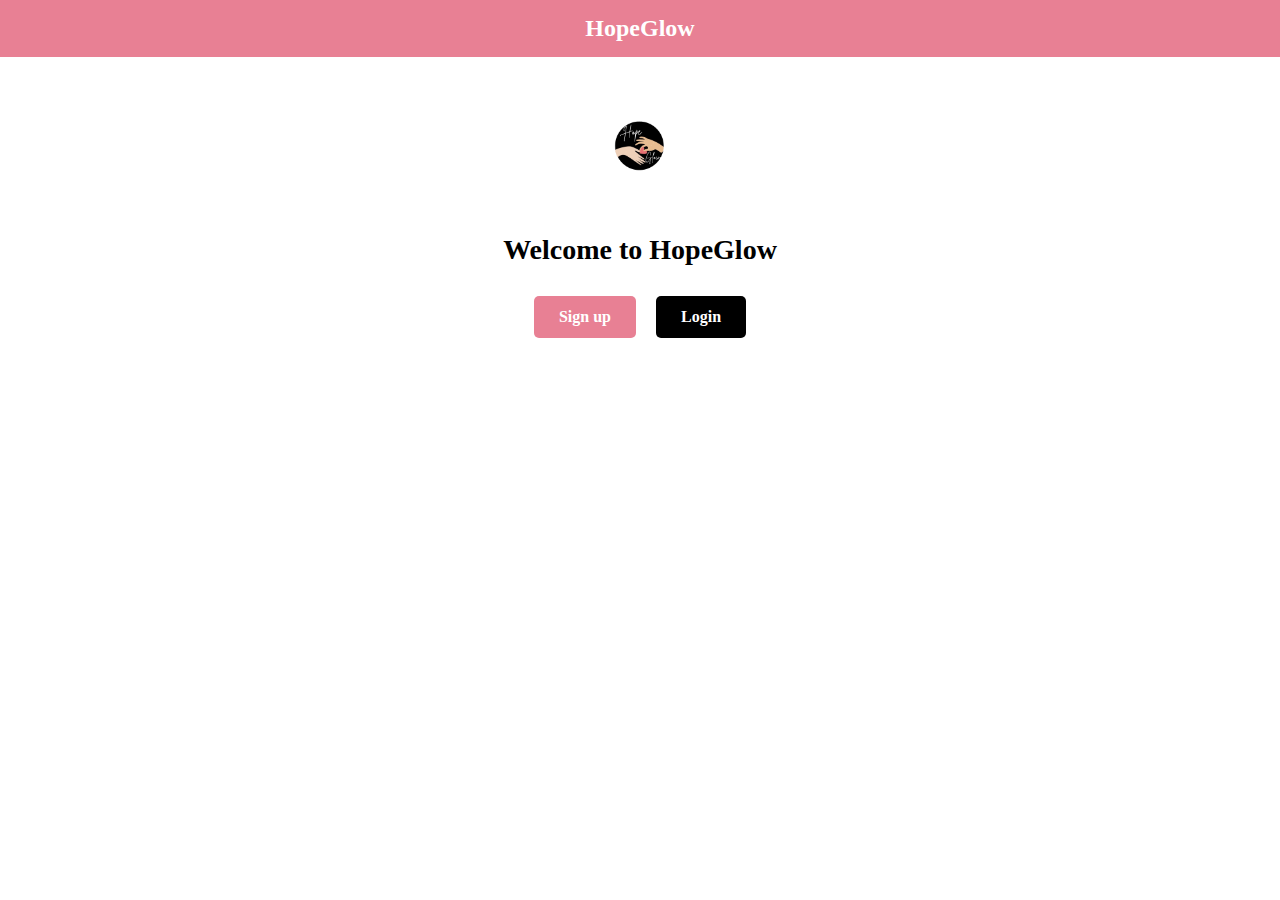
<file: index.html>
<!DOCTYPE html>
<html lang="en">
<head>
  <meta charset="UTF-8" />
  <meta name="viewport" content="width=device-width, initial-scale=1.0"/>
  <title>HopeGlow - Welcome</title>
  <link rel="stylesheet" href="index.css">
</head>
<body>
  <header>
    <h1>HopeGlow</h1>
  </header>

  <main class="container">
    <img src="HopeGlow-removebg-preview.png" alt="HopeGlow Logo" class="logo"/>
    <h2>Welcome to HopeGlow</h2>
    <div class="buttons">
      <a href="signup.html" class="btn pink">Sign up</a>
      <a href="login.html" class="btn black">Login</a>
    </div>
  </main>
</body>
</html>
</file>
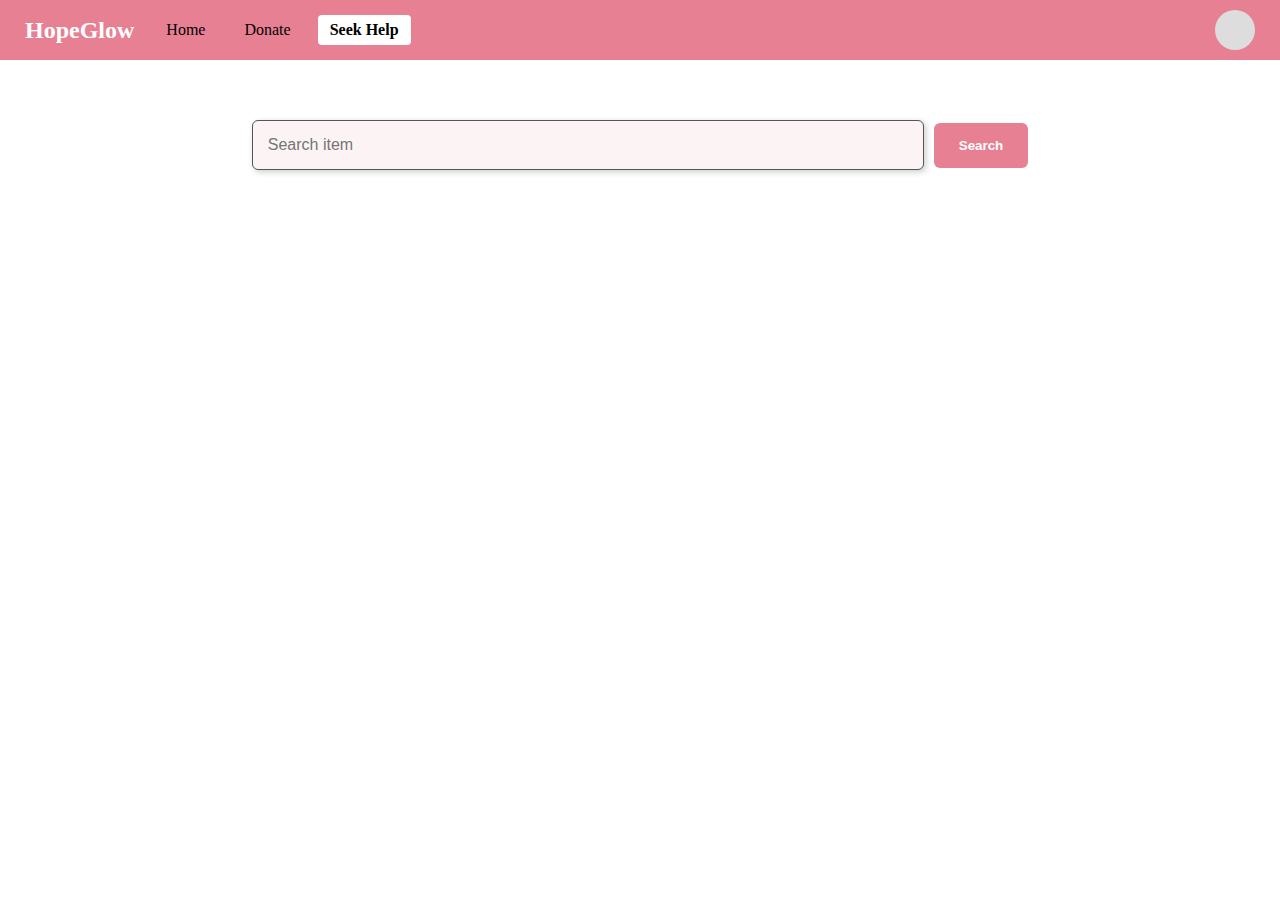
<file: seekHelp.html>
<!DOCTYPE html>
<html lang="en">
<head>
  <meta charset="UTF-8" />
  <meta name="viewport" content="width=device-width, initial-scale=1.0"/>
  <title>HopeGlow - Seek Help</title>
  <link rel="stylesheet" href="seekHelp.css">
</head>
<body>

  <!-- Navbar -->
  <header>
    <div class="nav-left">
      <h1 class="brand">HopeGlow</h1>
      <nav>
        <a href="home.html" class="nav-link ">Home</a>
        <a href="donate.html" class="nav-link">Donate</a>
        <a href="seek-help.html" class="nav-link active">Seek Help</a>
      </nav>
    </div>
    <div class="profile-icon"></div>
  </header>

  <!-- Main Content -->
  <main class="home-container">
    <div class="search-bar">
        <input type="text" class="search-input" placeholder="Search item">
        <button class="search-button">Search</button>
    </div>
  </main>

  <script>
    const search = document.querySelector('.search-bar');

    search.addEventListener("keydown", function(event){
      if(event.key === 'Enter'){
        alert("Searching an item");
      }
    })
    </script>
</body>
</html>
</file>
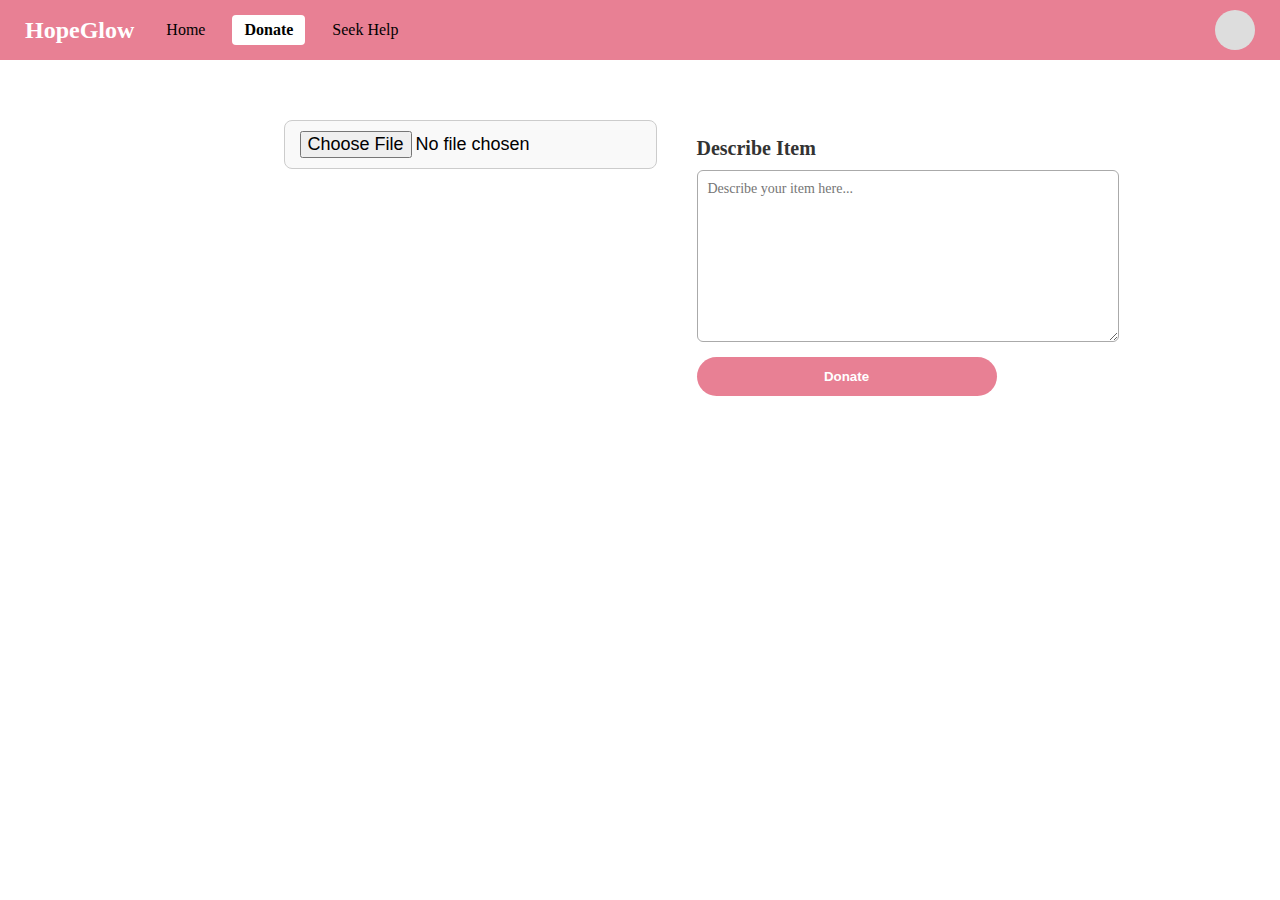
<file: upload.html>
<!DOCTYPE html>
<html lang="en">
<head>
  <meta charset="UTF-8" />
  <meta name="viewport" content="width=device-width, initial-scale=1.0"/>
  <title>HopeGlow - Upload</title>
  <link rel="stylesheet" href="donate.css">
</head>
<body>

  <!-- Navbar -->
  <header>
    <div class="nav-left">
      <h1 class="brand">HopeGlow</h1>
      <nav>
        <a href="home.html" class="nav-link">Home</a>
        <a href="donate.html" class="nav-link active">Donate</a>
        <a href="seekHelp.html" class="nav-link">Seek Help</a>
      </nav>
    </div>
    <div class="profile-icon"></div>
  </header>

  <!-- Upload section -->
  <main class="donate-section">
    <div class="left-preview">
      <input type="file" id="imageInput" accept="image/*">
      <img id="previewImage" class="preview-img" style="display: none;">
    </div>

    <div class="description-area">
      <h2>Describe Item</h2>
      <textarea placeholder="Describe your item here..."></textarea>
      <button class="donate-final">Donate</button>
    </div>
  </main>

  <script>
    const imageInput = document.getElementById('imageInput');
    const previewImage = document.getElementById('previewImage');

    imageInput.addEventListener('change', function() {
      const file = this.files[0];
      if (file) {
        const reader = new FileReader();
        reader.onload = function(e) {
          previewImage.src = e.target.result;
          previewImage.style.display = 'block';
        };
        reader.readAsDataURL(file);
      }
    });
  </script>
</body>
</html>
</file>
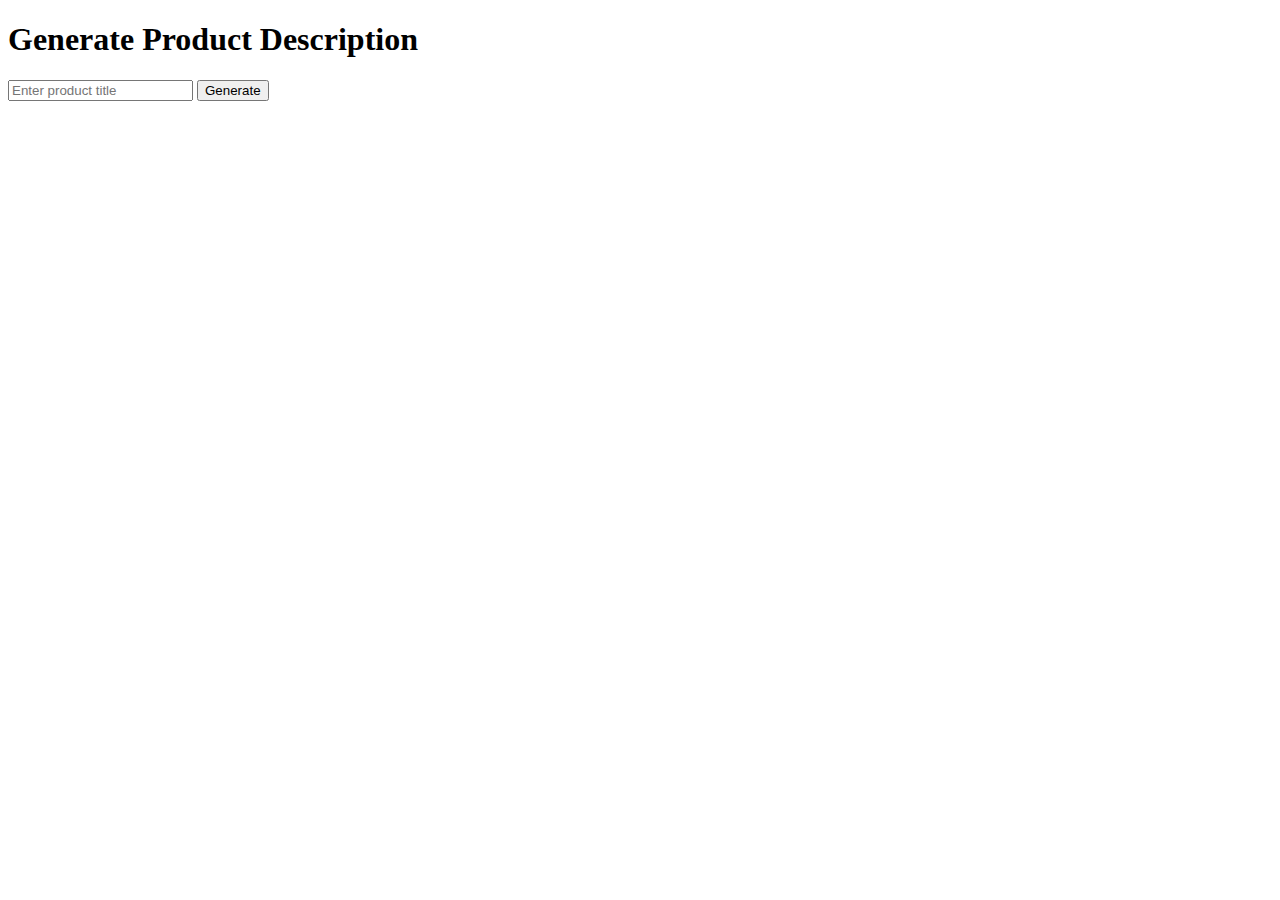
<file: backendd/test.html>
<!DOCTYPE html>
<html>
<head>
  <title>Test OpenAI Flask API</title>
</head>
<body>
  <h1>Generate Product Description</h1>
  <input type="text" id="titleInput" placeholder="Enter product title">
  <button onclick="generate()">Generate</button>
  <p id="result"></p>

  <script>
    async function generate() {
      const title = document.getElementById('titleInput').value;
      if (!title) {
        alert('Please enter a title');
        return;
      }

      const response = await fetch('http://localhost:5000/generate', {
        method: 'POST',
        headers: {
          'Content-Type': 'application/json'
        },
        body: JSON.stringify({ title })
      });

      const data = await response.json();
      document.getElementById('result').innerText = data.description || data.error;
    }
  </script>
</body>
</html>
</file>
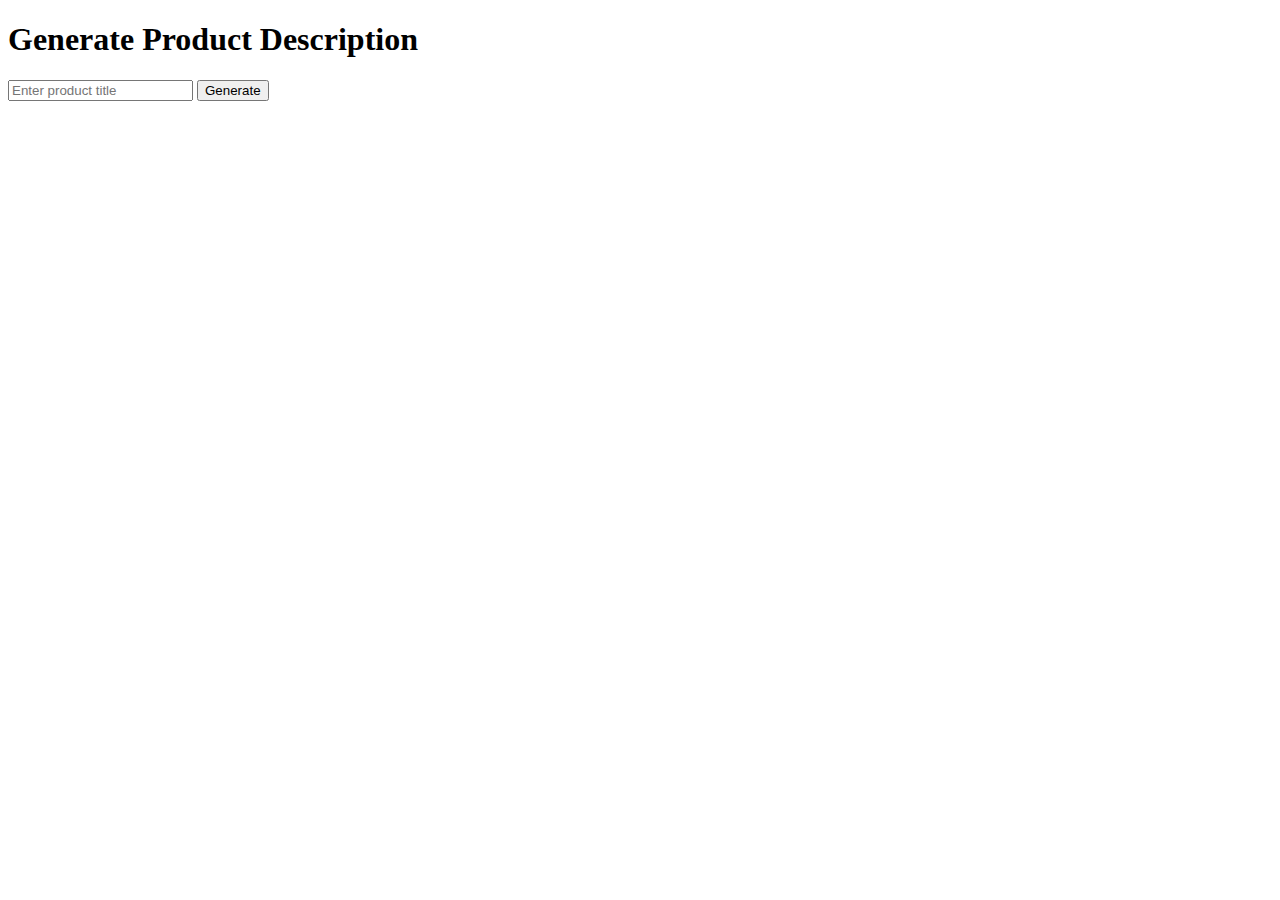
<file: openai/test.html>
<!DOCTYPE html>
<html>
<head>
  <title>Test OpenAI Flask API</title>
</head>
<body>
  <h1>Generate Product Description</h1>
  <input type="text" id="titleInput" placeholder="Enter product title">
  <button onclick="generate()">Generate</button>
  <p id="result"></p>

  <script>
    async function generate() {
      const title = document.getElementById('titleInput').value;
      if (!title) {
        alert('Please enter a title');
        return;
      }

      const response = await fetch('http://127.0.0.1:5001/generate', {
        method: 'POST',
        headers: {
          'Content-Type': 'application/json'
        },
        body: JSON.stringify({ title })
      });

      const data = await response.json();
      document.getElementById('result').innerText = data.description || data.error;
    }
  </script>
</body>
</html>
</file>
<file: index.css>
body {
    margin: 0;
    font-family: 'Georgia', serif;
    background-color: white;
    text-align: center;
  }
  
  header {
    background-color: #e88094;
    padding: 15px;
  }
  
  header h1 {
    color: white;
    margin: 0;
    font-weight: bold;
    font-size: 24px;
  }
  
  .container {
    margin-top: 50px;
  }
  
  .logo {
    width: 80px;
    height: 80px;
    border-radius: 50%;
    margin-bottom: 20px;
  }
  
  h2 {
    font-size: 28px;
    margin-bottom: 30px;
    color: black;
  }
  
  .buttons {
    display: flex;
    justify-content: center;
    gap: 20px;
  }
  
  .btn {
    padding: 12px 25px;
    text-decoration: none;
    color: white;
    font-weight: bold;
    border-radius: 5px;
  }
  
  .btn.pink {
    background-color: #e88094;
  }
  
  .btn.black {
    background-color: black;
  }
</file>
<file: seekHelp.css>
body {
    margin: 0;
    font-family: Georgia, serif;
    background-color: white;
  }
  
  /* Navbar */
  header {
    background-color: #e88094;
    display: flex;
    justify-content: space-between;
    align-items: center;
    padding: 10px 25px;
  }
  
  .nav-left {
    display: flex;
    align-items: center;
    gap: 20px;
  }
  
  .brand {
    color: white;
    margin: 0;
    font-size: 24px;
  }
  
  nav {
    display: flex;
    gap: 15px;
  }
  
  .nav-link {
    color: black;
    text-decoration: none;
    padding: 6px 12px;
    border-radius: 4px;
  }
  
  .nav-link:hover {
    background-color: rgba(255, 255, 255, 0.2);
  }
  
  .nav-link.active {
    background-color: white;
    font-weight: bold;
  }
  
  .profile-icon {
    width: 40px;
    height: 40px;
    border-radius: 50%;
    background-color: #ddd;
  }
  
  .search-bar {
    display: flex;
    justify-content: center;
    align-items: center;
    margin-top: 60px;
    gap: 10px;
  }
  
  .search-input {
    width: 50%;
    padding: 15px;
    border: 1px solid #555;
    border-radius: 6px;
    background-color: #fcf4f4;
    box-shadow: 2px 2px 6px rgba(0, 0, 0, 0.2);
    font-size: 16px;
  }
  
  .search-button {
    padding: 15px 25px;
    background-color: #e88094;
    color: white;
    border: none;
    border-radius: 6px;
    font-weight: bold;
    cursor: pointer;
    transition: background-color 0.2s ease;
  }
  
  .search-button:hover {
    background-color: #d06b7f;
  }
  
    /* This is for the dropdown*/
    .dropdown {
      position: relative;
      display: inline-block;
    }
    
    .profile-icon {
      width: 40px;
      height: 40px;
      border-radius: 50%;
      background-color: #ddd;
      cursor: pointer;
    }
    
    .dropdown-menu {
      display: none;
      position: absolute;
      top: 50px;
      right: 0;
      background-color: white;
      border: 1px solid #ccc;
      border-radius: 6px;
      box-shadow: 0px 4px 8px rgba(0,0,0,0.1);
      min-width: 180px;
      z-index: 1000;
    }
    
    .dropdown-menu a {
      display: block;
      padding: 10px 20px;
      text-decoration: none;
      color: black;
    }
    
    .dropdown-menu a:hover {
      background-color: #f0f0f0;
    }
    
    .search-results {
      display: flex;
      flex-wrap: wrap;
      gap: 20px;
      padding: 30px;
      justify-content: flex-start;
    }
    
    .search-card {
      width: 220px;
      background: white;
      border: 1px solid #ccc;
      border-radius: 10px;
      padding: 15px;
      box-shadow: 0 2px 5px rgba(0,0,0,0.1);
      text-align: center;
    }
    
    .image-wrapper {
      position: relative;
      border-radius: 10px;
      overflow: hidden;
    }
    
    .image-wrapper img {
      width: 100%;
      height: 160px;                     /* Giữ ảnh cao đồng đều */
      object-fit: cover;
      border-radius: 10px;
      display: block;
    }
    
    .item-title {
      font-size: 16px;
      font-weight: bold;
      margin-top: 10px;
      margin-bottom: 0;
      color: #333;
    }
    .item-distance {
      font-size: 0.9rem;
      color: #555;
      margin-top: 4px;
    }
</file>
<file: donate.css>
body {
    margin: 0;
    font-family: Georgia, serif;
    background-color: white;
  }
  
  /* Navbar */
  header {
    background-color: #e88094;
    display: flex;
    justify-content: space-between;
    align-items: center;
    padding: 10px 25px;
  }
  
  .nav-left {
    display: flex;
    align-items: center;
    gap: 20px;
  }
  
  .brand {
    color: white;
    margin: 0;
    font-size: 24px;
  }
  
  nav {
    display: flex;
    gap: 15px;
  }
  
  .nav-link {
    color: black;
    text-decoration: none;
    padding: 6px 12px;
    border-radius: 4px;
  }
  
  .nav-link:hover {
    background-color: rgba(255, 255, 255, 0.2);
  }
  
  .nav-link.active {
    background-color: white;
    font-weight: bold;
  }
  
  .profile-icon {
    width: 40px;
    height: 40px;
    border-radius: 50%;
    background-color: #ddd;
  }
  
  .donate-choice {
    text-align: center;
    margin-top: 100px;
  }
  
  .choice-buttons {
    display: flex;
    justify-content: center;
    gap: 20px;
    margin-top: 20px;
  }
  
  .upload-button {
    background-color: #2a2929;
    border: none;
    border-radius: 20px;
    color: white;
    padding: 12px 30px;
    font-size: 16px;
    font-weight: bold;
    cursor: pointer;
  }
  
  .upload-button:hover {
    background-color: #666;
  }
  
  .scan-button {
    background-color: #e88094;
    color: white;
    font-size: 16px;
    font-weight: bold;
    padding: 12px 30px;
    border: none;
    border-radius: 20px;
    cursor: pointer;
    transition: background-color 0.2s ease, transform 0.1s ease;
  }
  
  .scan-button:hover {
    background-color: #d06b7f;
    transform: scale(1.03);
  }
  

  /* Scan or upload */
.donate-section {
    display: flex;
    justify-content: center;
    align-items: flex-start;
    gap: 40px;
    margin-top: 60px;
    padding: 0 20px;
    flex-wrap: wrap;
  }
  
  .left-preview {
    display: flex;
    flex-direction: column;
    align-items: center;
    gap: 10px;
  }
  
  .preview-img {
    width: 150px;
    height: auto;
    border: 3px solid #e88094;
    border-radius: 10px;
    margin-bottom: 15px;
  }
  
  /* Mô tả và nút donate */
  .description-area {
    display: flex;
    flex-direction: column;
    max-width: 300px;
  }
  
  .description-area h2 {
    margin-bottom: 10px;
    color: #333;
    font-size: 20px;
  }
  
  .description-area textarea {
    width: 100%;
    height: 150px;
    width: 400px;
    font-family: Georgia, serif;
    font-size: 14px;
    padding: 10px;
    border: 1px solid #aaa;
    border-radius: 6px;
    margin-bottom: 15px;
    flex-direction: column;
  }
  
  .donate-final {
    background-color: #e88094;
    border: none;
    color: white;
    padding: 12px 25px;
    font-weight: bold;
    border-radius: 20px;
    cursor: pointer;
    transition: background-color 0.2s ease;
  }
  
  .donate-final:hover {
    background-color: #d06b7f;
  }
  
  input[type="file"] {
    font-size: 18px;
    padding: 10px 15px;
    border-radius: 8px;
    border: 1px solid #ccc;
    background-color: #f9f9f9;
    cursor: pointer;
  }

   /* This is for the dropdown*/
   .dropdown {
    position: relative;
    display: inline-block;
  }
  
  .profile-icon {
    width: 40px;
    height: 40px;
    border-radius: 50%;
    background-color: #ddd;
    cursor: pointer;
  }
  
  .dropdown-menu {
    display: none;
    position: absolute;
    top: 50px;
    right: 0;
    background-color: white;
    border: 1px solid #ccc;
    border-radius: 6px;
    box-shadow: 0px 4px 8px rgba(0,0,0,0.1);
    min-width: 180px;
    z-index: 1000;
  }
  
  .dropdown-menu a {
    display: block;
    padding: 10px 20px;
    text-decoration: none;
    color: black;
  }
  
  .dropdown-menu a:hover {
    background-color: #f0f0f0;
  }
   
  .title-input {
    width: 350px;
    padding: 10px;
    font-size: 16px;
    margin-bottom: 15px;
    border: 1px solid #ccc;
    border-radius: 6px;
  }

  .preview-container {
    display: flex;
    flex-wrap: wrap;
    gap: 10px;
    margin-top: 10px;
  }
  
  .preview-wrapper {
    position: relative;
    width: 120px;
  }
  
  .preview-img {
    width: 100%;
    border-radius: 6px;
    object-fit: cover;
  }
  
  .remove-btn {
    position: absolute;
    top: -6px;
    right: -6px;
    background: #e88094;
    color: white;
    border: none;
    border-radius: 50%;
    width: 20px;
    height: 20px;
    font-weight: bold;
    cursor: pointer;
    line-height: 16px;
    font-size: 16px;
  }
</file>
